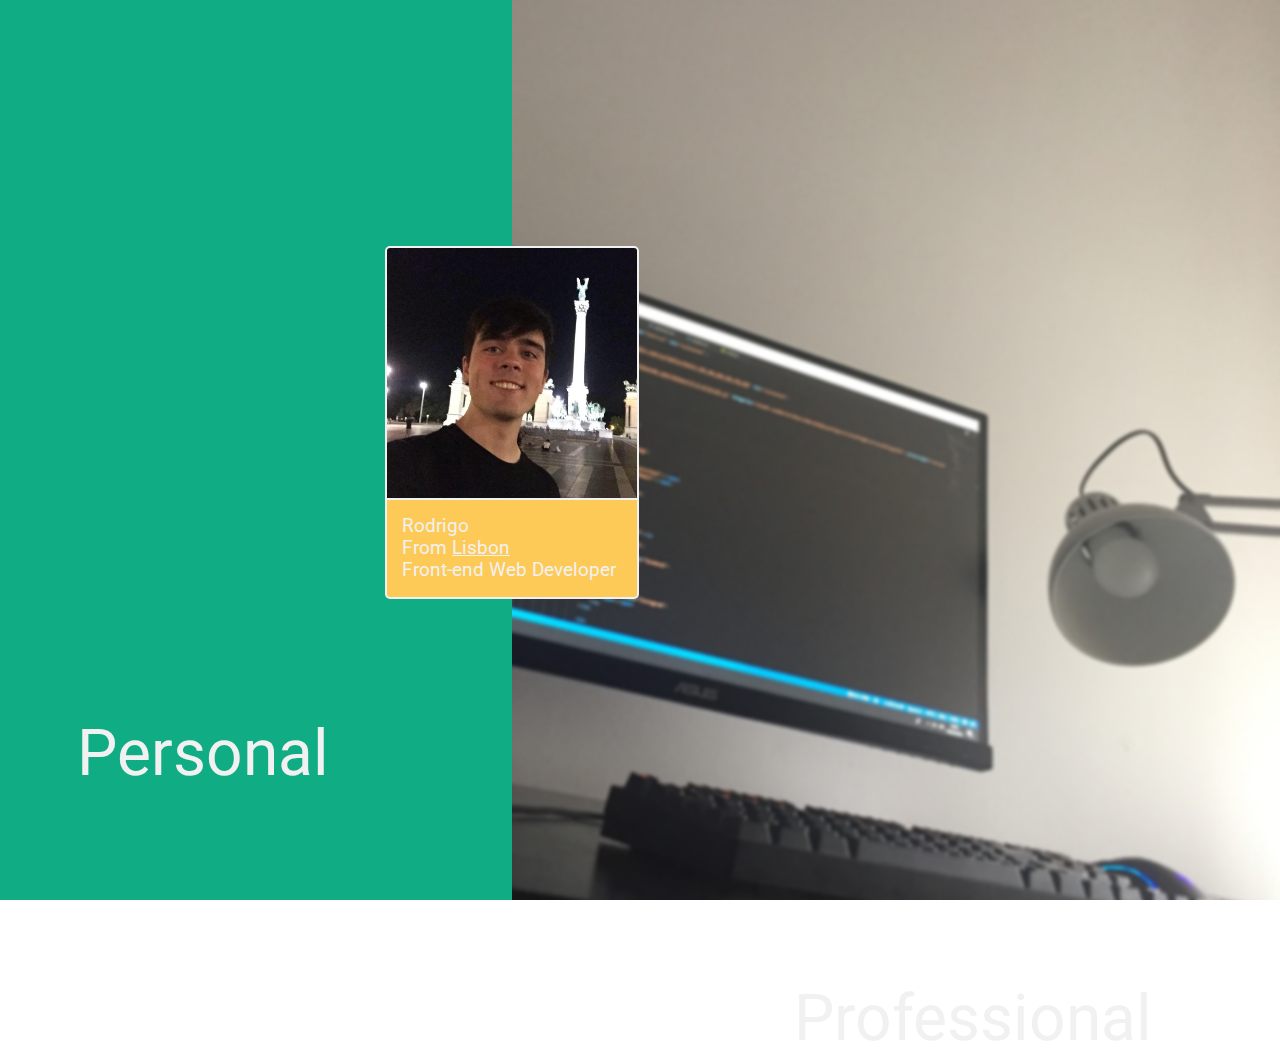
<file: index.html>
<!DOCTYPE html>

<html>
    <head>
        <meta charset="UTF-8"/>
        <meta name="viewport" content="width=device-width, initial-scale=1.0"/>

        <title>Lisbon Guy</title>
        <link rel="icon" href="./img/lisbonIcon.png" type="image/gif">

        <!-- Normalize -->
        <link rel="stylesheet" href="./css/normalize.css"/>

        <!-- Icons -->
        <link rel="stylesheet" href="https://use.fontawesome.com/releases/v5.2.0/css/all.css" integrity="sha384-hWVjflwFxL6sNzntih27bfxkr27PmbbK/iSvJ+a4+0owXq79v+lsFkW54bOGbiDQ" crossorigin="anonymous">

        <!-- Fonts -->
        <link href="https://fonts.googleapis.com/css?family=Roboto:300,400,700" rel="stylesheet">

        <!-- CSS main style -->
        <link href="./css/index.css" type="text/css" rel="stylesheet"/>
    </head>

    <body>

        <div class="container backgroundImg">

            <div class="vanishContainer1">

                <a class="greenArrow arrowAnimation"><i class="fas fa-angle-left"></i></a>

                <p class="word1">Personal</p>

            </div>

            <div class="greenContainer green"></div>

            <div class="greenBigContainer green"></div>
            
            <!-- Special "Hi!" -->
            <div class="hi">
                <span class="hiEntrance">Hi!</span>
            </div>

            <div class="yellowContainer alternative">

                <div class="profile profileEffect">

                    <div class="img img1"></div>

                    <ul>
                        <li class="social vanish">
                            <a href="https://github.com/DieTower" class="aSocial github" target="_blank"><i class="fab fa-github-square"></i></a>
                            <a href="https://www.facebook.com/profile.php?id=100000435016720" class="aSocial facebook" target="_blank"><i class="fab fa-facebook-square"></i></a>
                            <a href="https://www.instagram.com/rnc_1996/" class="aSocial instagram" target="_blank"><i class="fab fa-instagram"></i></a>
                        </li>
                        <li>Rodrigo</li>
                        <li>From <span class="lisbon">Lisbon</span></li>
                        <li>Front-end Web Developer</li>
                    </ul>
                    
                    <a class="yellowArrow arrowAnimation"><i class="fas fa-angle-down"></i></a>

                </div>
                
            </div>
            
            <div class="redContainer red"></div>

            <div class="redBigContainer red"></div>

            <div class="vanishContainer2">

                <a class="redArrow arrowAnimation"><i class="fas fa-angle-right"></i></a>

                <p class="word2">Professional</p>

            </div>

        </div>

        <script src="./js/function.js" type="text/javascript"></script>
        <script src="./js/index.js" type="module"></script>
    </body>
</html>
</file>
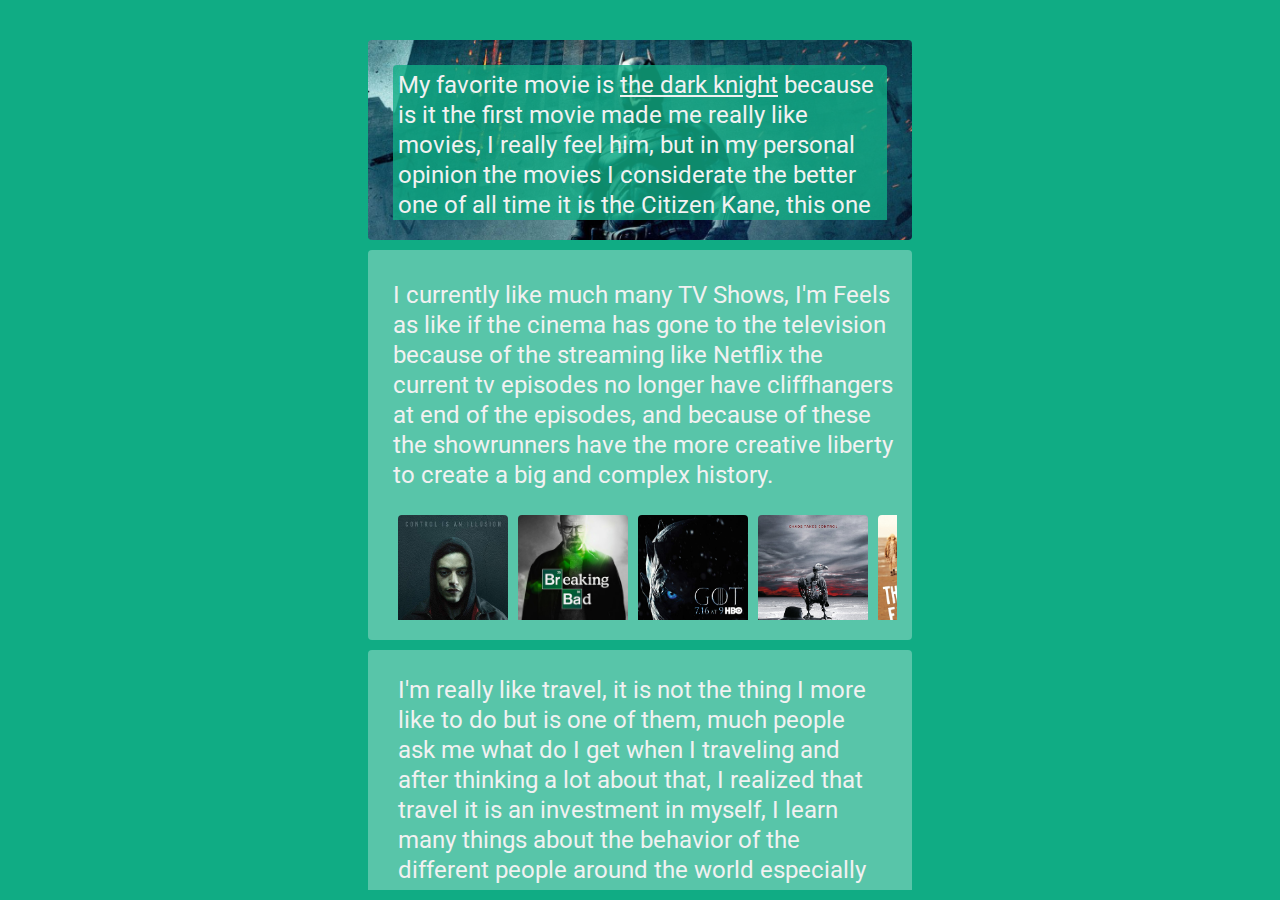
<file: next/green/index.html>
<!DOCTYPE html>

<html>
    <head>
        <meta charset="UTF-8"/>
        <meta name="viewport" content="width=device-width, initial-scale=1.0"/>

        <title>Personal</title>
        <link rel="icon" href="./img/lisbonIcon.png" type="image/gif">

        <!-- Normalize -->
        <link rel="stylesheet" href="./css/normalize.css"/>

        <!-- Icons -->
        <link rel="stylesheet" href="https://use.fontawesome.com/releases/v5.2.0/css/all.css" integrity="sha384-hWVjflwFxL6sNzntih27bfxkr27PmbbK/iSvJ+a4+0owXq79v+lsFkW54bOGbiDQ" crossorigin="anonymous">

        <!-- Fonts -->
        <link href="https://fonts.googleapis.com/css?family=Roboto:300,400,700" rel="stylesheet">

        <!-- CSS main style -->
        <link href="./css/index.css" type="text/css" rel="stylesheet"/>
    </head>

    <body>

        <div class="oldImg"></div>

        <div class="container">
            
            <main>
                <nav class="navFirstOne">
                    <p class="firstOneP">
                        <span>Somethings about me</span>
                    </p>

                    <ul class="firstOneUl">
                        <li class="li1">My Favorite Movies</li>
                        <li class="li2">TV shows I'm watching</li>
                        <li class="li3">Travel</li>
                    </ul>

                    <a class="back2">
                        <i class="fas fa-angle-up"></i>
                    </a>

                    <a class="back3">
                        <i class="fas fa-chevron-left"></i>
                    </a>
                </nav>

                <a class="back1 back1FirstOne">
                    <i class="fas fa-chevron-left"></i>
                </a>

                <section class="sectionFirstOne">
                    <article class="movies img1">
                        <ul>
                            <li class="moviesLi">
                                My favorite movie is <span class="tk underLine">the dark knight</span> because is
                                it the first movie made me really like movies, I 
                                really feel him, but in my personal opinion the 
                                movies I considerate the better one of all time
                                it is the <span class="ck">Citizen Kane</span>, this one is so much 
                                cinematographically impressive!
                            </li>
                        </ul>
                    </article>

                    <article class="tvShows">
                        <ul>
                            <li class="tvShowsText">
                                I currently like much many TV Shows, I'm Feels as like if the cinema
                                has gone to the television because of the streaming like Netflix the
                                current tv episodes no longer have cliffhangers at end of the episodes,
                                and because of these the showrunners have the more creative liberty to
                                create a big and complex history.
                            </li>

                            <li class="tvShowsBox">

                                <ul class="tvShowsPosters">
                                    <li></li>
                                    <li></li>
                                    <li></li>
                                    <li></li>
                                    <li></li>
                                    <li></li>
                                </ul>

                            </li>
                        </ul>
                    </article>

                    <article class="travel">
                        <ul>
                            <li class="travelText">
                                I'm really like travel, it is not the thing I more like to do
                                but is one of them, much people ask me what do I get when I
                                traveling and after thinking a lot about that, I realized that
                                travel it is an investment in myself, I learn many things about
                                the behavior of the different people around the world especially
                                when I know another people in my travel.
                            </li>

                            <li class="travelBox">
                                <ul class="travelCountrys">
                                    <li class="spain spainColor"><span>Spain</span></li>
                                    <li class="norway norwayColor"><span>Norway</span></li>
                                    <li class="england englandColor"><span>England</span></li>
                                    <li class="czech czechColor"><span>Czech</span></li>
                                    <li class="hungary hungaryColor"><span>Hungary</span></li>
                                </ul>
                            </li>
                        </ul>
                    </article>
                </section>
            </main>

        </div>

        <script src="./js/function.js" tyçe="text/javascript"></script>
        <script src="./js/index.js" type="module"></script>
    </body>
</html>
</file>
<file: css/index.css>
@import url('./animation.css');

/* Usefull prefects */
ul {
    list-style:none;
    padding:0px;
    margin:0px;
}

a {
    color:#000000;
    text-decoration:none;
    margin:0px;
    padding:0px;
}

body {
    overflow:hidden;
}

/* Usefull class's */
.vanish {
    display:none !important;
}

.hidden {
    z-index:-1;
    visibility:hidden;
}

/* CSS page style */
.container {
    background-color:#f1f1f1;
    background-repeat:no-repeat;
    background-position:center;
    background-size:cover;

    width:100%;
    height:100vh;

    transition-property:all;
    transition-duration:0.3s;

    display:grid;
    grid-template-columns:30% 10% 10% 50%;
    grid-template-rows:50% 50%;
}

.container.backgroundImg {
    background-image:url('../img/backgroundImgBlur.jpg');
}

.container.backgroundImg .callGreenContainer {
    transform:translateX(0%);
}

.container.backgroundImg .callRedContainer {
    transform:translateX(0%);
}

/* ---- green ---- */
.greenContainer {
    grid-column:1/3;
    grid-row:1/3;

    z-index:1;
    font-size:16px;

    transform:translateX(-100%);

    transition-property:all;
    transition-duration:0.5s;
}

/* Big green container animation */
@keyframes greenWidthEffect {
    from { transform:translateX(-100%); }
    to { transform:translateX(0%); }
}

.container.backgroundImg .greenBigContainer.greenW {
    animation-name:greenWidthEffect;
    animation-duration:0.7s;
    animation-fill-mode:forwards;
}

.greenBigContainer {
    grid-column:1/3;
    grid-row:1/3;

    width:100vw;
    height:100vh;

    transform:translateX(-100%);
}

.callGreenContainer {
    transform:translateX(-0.1%);
}

.green {
    background-color:#10ac84;
}

.vanishContainer1 {
    background-color:rgba(0,0,0,0.0);
    grid-column:1/3;
    grid-row:1/3;
    
    z-index:3;
    cursor:pointer;

    display:flex;
    justify-content:flex-start;
    align-items:center;
}

.vanishContainer1 a {
    margin:5%;
    padding:20px;

    color:#10ac84;
    font-size:3em;
}

/* ---- yellow ---- */
.yellowContainer {
    grid-column:2/4;
    grid-row:1/3;

    z-index:5;

    display:flex;
    flex-direction:column;
    justify-content:center;
    align-items:center;
}

.yellowContainer .profile {
    font-size:16px;
    padding:10px;
}

@keyframes profileUpEffect {
    from { transform:translateY(0%); }
    to { transform:translateY(-160%); }
}

.profileUp {
    animation-name:profileUpEffect;
    animation-duration:0.3s;
    animation-fill-mode:forwards;
}

@keyframes profileDownEffect {
    from { transform:translateY(0%); }
    to { transform:translateY(170%); }
}

.profileDown {
    animation-name:profileDownEffect;
    animation-duration:0.3s;
    animation-fill-mode:forwards;
}

.yellowContainer .profile .img {
    background-color:#000000;
    background-size:cover;
    background-position:cover;

    width:250px;
    height:250px;

    margin-bottom:10px;

    border:2px solid #f1f1f1;
    border-radius:5px;

    transition-property:transform;
    transition-duration:1s;
}

.img1 {
    background-image:url("../img/profile.jpg") !important;
}

.img2 {
    background-image:url('../img/myLisbon.jpg') !important;
    background-position:center !important;
}

.rotateImg {
    transform:rotate3d(0,1,0,180deg);
}

.rotateImgBack {
    transform:rotate3d(0,1,0,0deg);
}

.yellowContainer .profile ul {
    background-color:rgba(254, 202, 87,1.0);
    padding:15px;

    min-height:50px;

    border-radius:5px;
    border:2px solid #f1f1f1;

    transition-property:height;
    transition-duration:0.2s;

    display:flex;
    flex-direction:column;
    justify-content:center;
}

@keyframes profileHeightEffect {
    from { height:50px; }
    to { height:130px; }
}

.profileHeight {
    animation-name:profileHeightEffect;
    animation-duration:0.2s;
    animation-fill-mode:forwards;
}

@keyframes profileHeightEffectNull {
    0% { height:130px; }
    50% { height:50px; }
    100% { height:auto; }
}

.profileHeightNull {
    animation-name:profileHeightEffectNull;
    animation-duration:0.2s;
    animation-fill-mode:forwards;
}

.yellow {
    background-color:rgba(254, 202, 87,1.0);
}

/* Social midia */
.social {
    background-color:rgba(0,0,0,0.2);
    
    margin-bottom:13px;
    padding:10px;

    border-radius:4px;
    font-size:16px;

    display:flex;
    flex-direction:row;
    align-items:center;
    justify-content:center;
}

.social a {
    font-size:1.5em;
    margin:0px 15px;
}

.social a.github i {
    color:#2b3137;
}

.social a.facebook i {
    color:#3b5998;
}

.social a.instagram i {
    color:#cd486b;
}

.yellowContainer .profile ul li:not(.social) {
    font-family:"Roboto";
    font-size:1.2em;

    color:#f1f1f1;
}

.yellowContainer .profile ul li:last-child {
    margin-bottom:0px;
}

.yellowContainer .profile a:not(.aSocial) {
    margin-left:30px;
    padding:5px;

    color:rgba(254, 202, 87,1.0);
    font-size:3em;
    cursor:pointer;

    transition-property:visibility;
    transition-duration:0.3s;
}

/* - Alternative yellow - */
.yellowContainer.alternative .profile .img {
    margin-bottom:0px;
    border-bottom-left-radius:0px;
    border-bottom-right-radius:0px;
    border-bottom:1px solid #f1f1f1;
}

.yellowContainer.alternative .profile ul {
    border-top-left-radius:0px;
    border-top-right-radius:0px;
    border-top:1px solid #f1f1f1;

    transition-property:all;
    transition-duration:2s;
}

/* ---- red ---- */
.redContainer {
    grid-column:3/5;
    grid-row:1/3;

    z-index:2;
    font-size:16px;

    transform:translateX(110%);

    transition-property:all;
    transition-duration:0.5s;
}

/* Big red container animation */
@keyframes redWidthEffect {
    from { transform:translateX(110%); }
    to { transform:translateX(0%); }
}

.container.backgroundImg .redBigContainer.redW {
    animation-name:redWidthEffect;
    animation-duration:0.6s;
    animation-fill-mode:forwards;
}

.redBigContainer {
    grid-column:1/3;
    grid-row:1/3;

    width:100vw;
    height:100vh;

    transform:translateX(110%);
}

.callRedContainer {
    transform:translateX(0.1%);
}

.red {
    background-color:#ee5253;
}

.vanishContainer2 {
    background-color:rgba(0,0,0,0.0);
    grid-column:3/5;
    grid-row:1/3;

    z-index:4;
    cursor:pointer;

    display:flex;
    justify-content:flex-end;
    align-items:center;
}

.vanishContainer2 a {
    margin:5%;
    padding:20px;

    color:#ee5253;
    font-size:3em;
}

.lisbon {
    text-decoration:underline;
    cursor:pointer;
}

.word1, .word2 {
    font-family:"Roboto";
    font-size:4em;

    color:#f1f1f1;

    transform:translateY(360%);

    transition-property:transform;
    transition-duration:0.7s;
}

.word1 {
    position:absolute;
    bottom:5%;
    left:6%;
}

.word2 {
    position:absolute;
    bottom:5%;
    right:10%;
}

.show {
    transform:translateY(0%);
}

@keyframes goForLeftEffect {
    from { transform:translateX(0%); }
    to { transform:translateX(-160%); }
}

.goForLeft {
    animation-name:goForLeftEffect;
    animation-duration:0.5s;
    animation-fill-mode:forwards;
}

@keyframes goForRightEffect {
    from { transform:translateX(0%); }
    to { transform:translateX(170%); }
}

.goForRight {
    animation-name:goForRightEffect;
    animation-duration:0.5s;
    animation-fill-mode:forwards;
}


@keyframes ninetyDegreesEffect {
    from { transform:rotate(0deg); }
    to { transform:rotate(180deg); }
}

.ninetyDegrees {
    animation-name:ninetyDegreesEffect;
    animation-duration:0.5s;
    animation-fill-mode:forwards;
}

@keyframes ninetyDegreesEffectNull {
    from { transform:rotate(180deg); }
    to { transform:rotate(0deg); }
}

.ninetyDegreesNull {
    animation-name:ninetyDegreesEffectNull;
    animation-duration:0.5s;
    animation-fill-mode:forwards;
}


/* --- Special hey thing --- */
.hi {
    grid-column:3/5;
    grid-row:1/3;

    padding:150px;

    font-size:16px;

    display:flex;
    flex-direction:column;
    justify-content:center;
}

.hi span {
    margin-bottom:100px;
    padding:20px;

    font-family:"Roboto";
    font-size:10em;
    color:rgba(254, 202, 87,1.0);

    transform:translateY(-300%);
}

@keyframes hi {
    from{ transform:translateY(-300%); }
    to { transform:translateY(0%) }
}

.hiEntrance {
    animation-name:hi;
    animation-duration:1s;
    animation-fill-mode:forwards;
}

/* Responsive */
@media(max-width:950px) {
    .hi {
        display:none;
    }
}

@media(max-width:850px) {
    .word1 {
        font-size:2em;
    }

    .word2 {
        font-size:2em;
    }
}

@media(max-width:490px) {
    .container {
        grid-template-columns:40% 10% 10% 40%;
    }

    .greenContainer, .redContainer {
        display:none;
    }

    .vanishContainer1, .vanishContainer2 {
        cursor:context-menu;
    }

    .vanishContainer1 {
        align-items:flex-start;
    }

    .vanishContainer2 {
        align-items:flex-end;
    }

    .greenArrow {
        transform:rotate(180deg);
    }

    .redArrow {
        transform:rotate(-180deg);
    }

    .word1, .word2 {
        display:none;
        padding:10px;
        font-size:1.8em;

        cursor:pointer;

        border-radius:4px;
        transform:translate(0px);
    }

    .word1 {
        background-color:#10ac84;
    }

    .word2 {
        background-color:#ee5253;
    }
}

@media(max-width:380px) {
    .word1 {
        bottom:auto;
        top:5%;
    }
}
</file>
<file: next/green/css/index.css>
@import url('./nav.css');
@import url('./article1.css');
@import url('./article2.css');
@import url('./article3.css');
@import url('./back.css');

/* Useful set's */
ul {
    list-style:none;
    margin:0px;
    padding:0px;
}

a {
    text-decoration:none;
    color:#000000;
}

body {
    overflow:hidden;
}

.container {
    background-color:#10ac84;
    width:100%;
    height:100vh;
}

.green {
    background-color:#10ac84;
}

.red {
    background-color:#ee5253;
}

.yellow {
    background-color:rgba(254, 202, 87,1.0);
}

main {
    width:100vw;
    height:100vh;

    display:grid;
    grid-template-columns:repeat(4,25%);
    grid-template-rows:repeat(4,25%);
}
</file>
